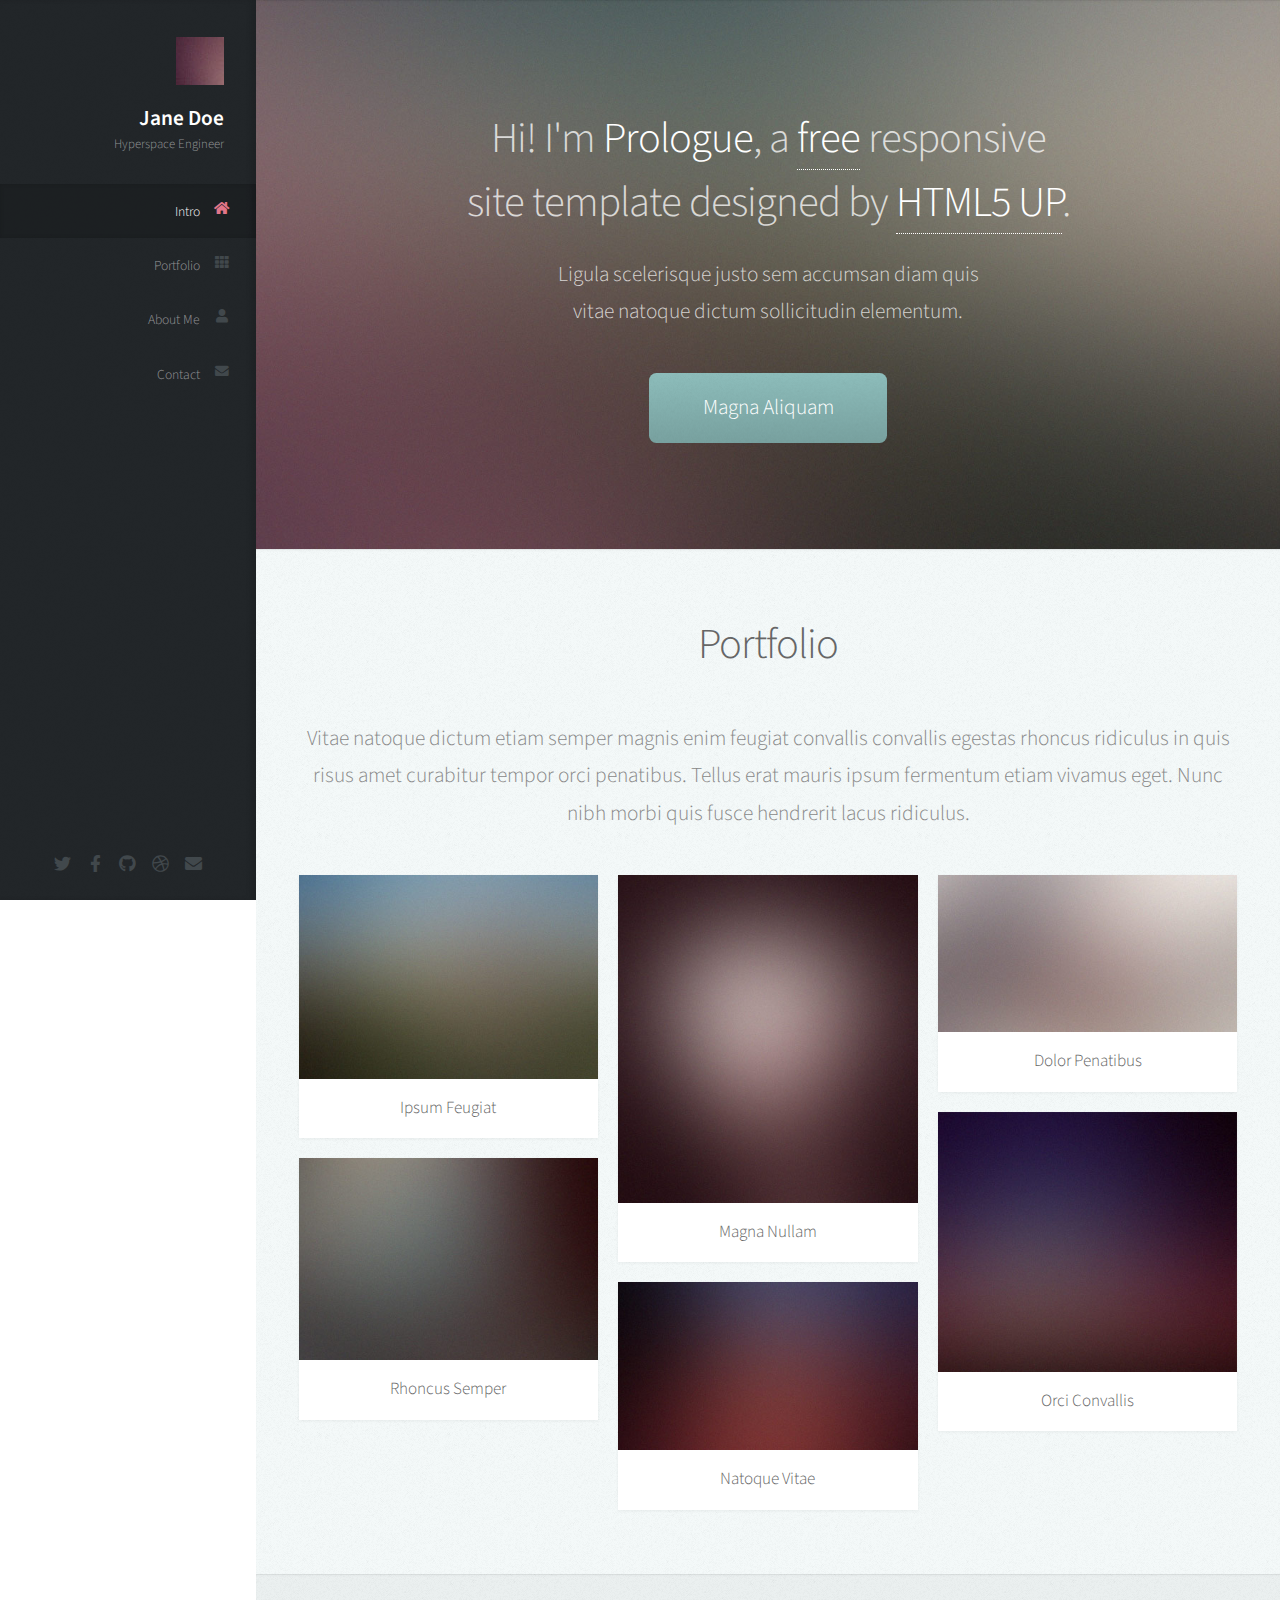
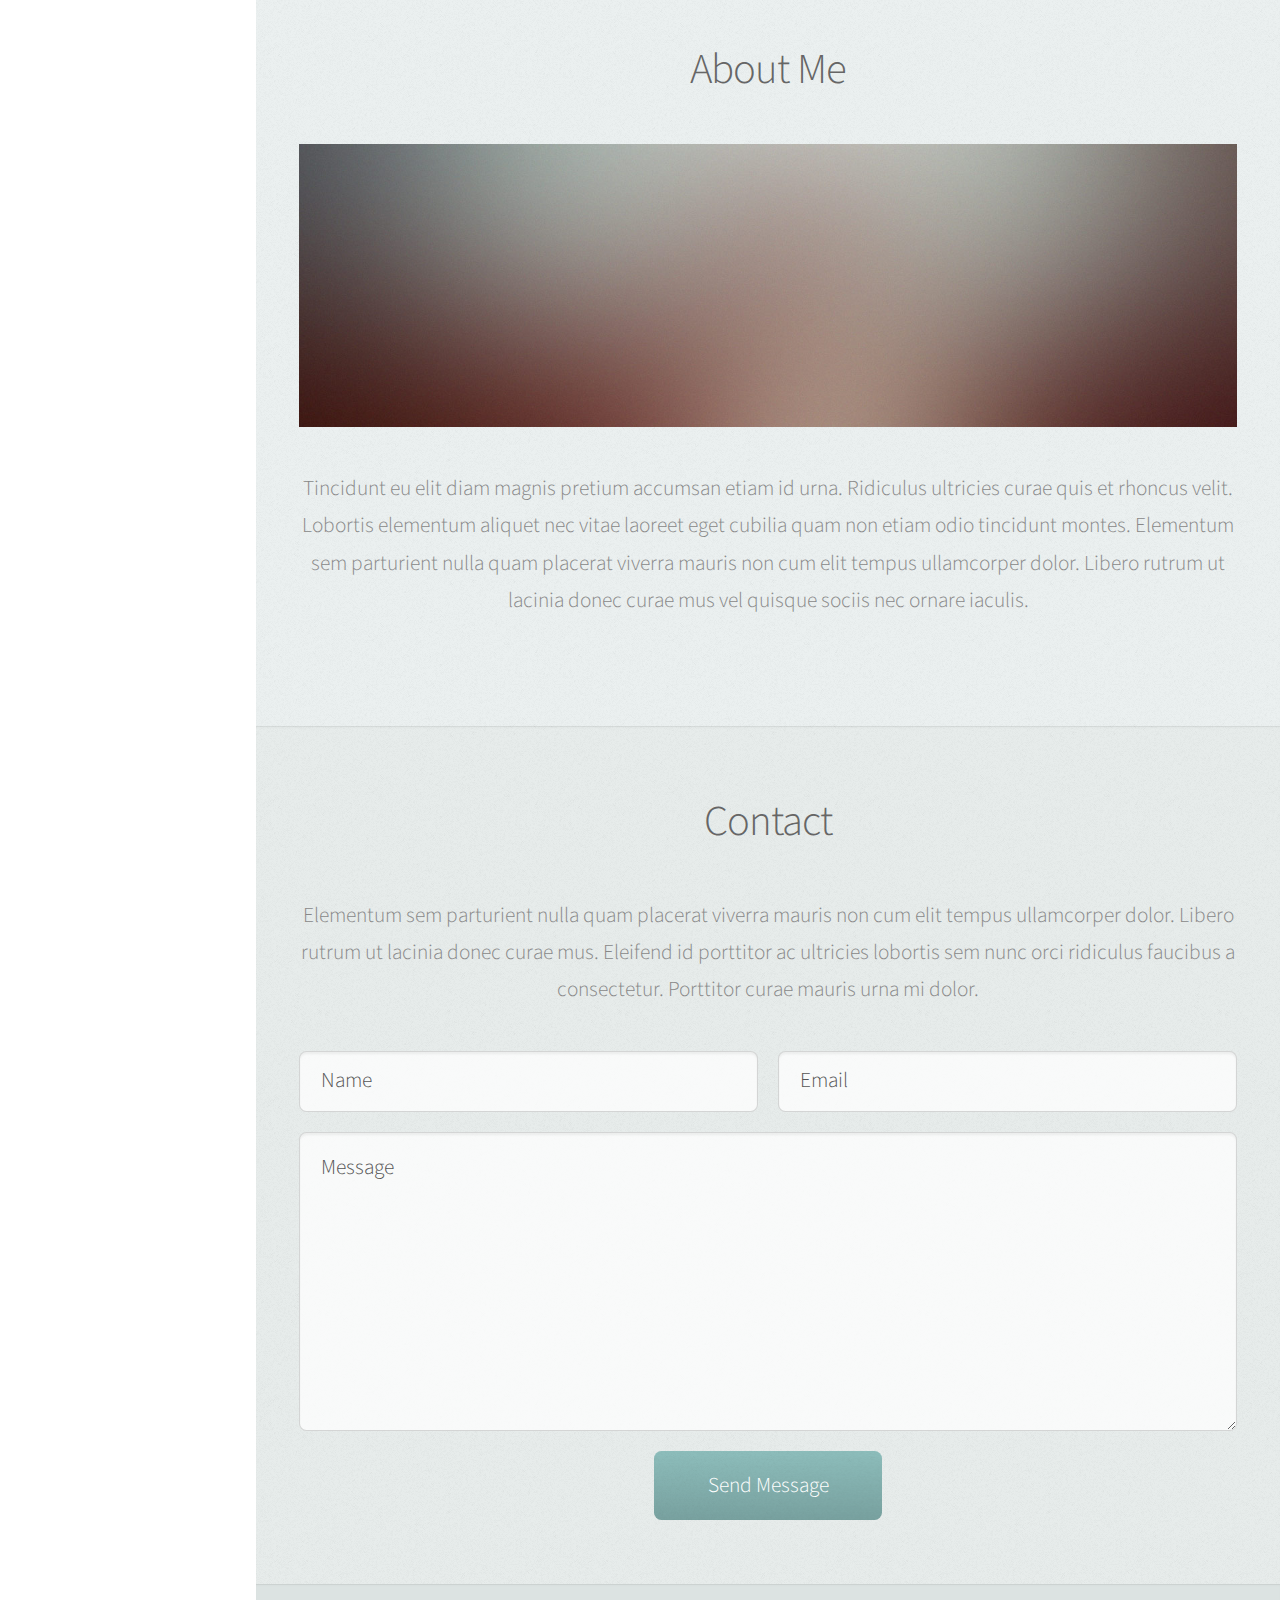
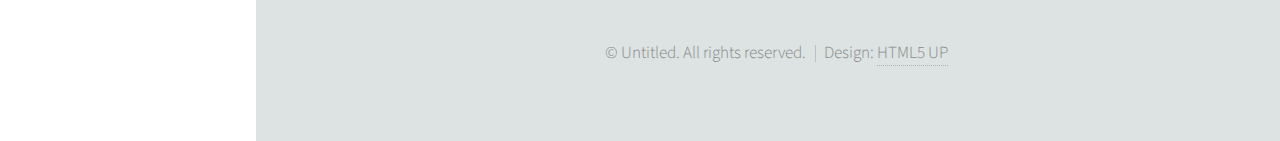
<file: index.html>
<!DOCTYPE HTML>
<!--
	Prologue by HTML5 UP
	html5up.net | @ajlkn
	Free for personal and commercial use under the CCA 3.0 license (html5up.net/license)
-->
<html>
	<head>
		<title>Prologue by HTML5 UP</title>
		<meta charset="utf-8" />
		<meta name="viewport" content="width=device-width, initial-scale=1, user-scalable=no" />
		<link rel="stylesheet" href="assets/css/main.css" />
	</head>
	<body class="is-preload">

		<!-- Header -->
			<div id="header">

				<div class="top">

					<!-- Logo -->
						<div id="logo">
							<span class="image avatar48"><img src="images/avatar.jpg" alt="" /></span>
							<h1 id="title">Jane Doe</h1>
							<p>Hyperspace Engineer</p>
						</div>

					<!-- Nav -->
						<nav id="nav">
							<ul>
								<li><a href="#top" id="top-link"><span class="icon solid fa-home">Intro</span></a></li>
								<li><a href="#portfolio" id="portfolio-link"><span class="icon solid fa-th">Portfolio</span></a></li>
								<li><a href="#about" id="about-link"><span class="icon solid fa-user">About Me</span></a></li>
								<li><a href="#contact" id="contact-link"><span class="icon solid fa-envelope">Contact</span></a></li>
							</ul>
						</nav>

				</div>

				<div class="bottom">

					<!-- Social Icons -->
						<ul class="icons">
							<li><a href="#" class="icon brands fa-twitter"><span class="label">Twitter</span></a></li>
							<li><a href="#" class="icon brands fa-facebook-f"><span class="label">Facebook</span></a></li>
							<li><a href="#" class="icon brands fa-github"><span class="label">Github</span></a></li>
							<li><a href="#" class="icon brands fa-dribbble"><span class="label">Dribbble</span></a></li>
							<li><a href="#" class="icon solid fa-envelope"><span class="label">Email</span></a></li>
						</ul>

				</div>

			</div>

		<!-- Main -->
			<div id="main">

				<!-- Intro -->
					<section id="top" class="one dark cover">
						<div class="container">

							<header>
								<h2 class="alt">Hi! I'm <strong>Prologue</strong>, a <a href="http://html5up.net/license">free</a> responsive<br />
								site template designed by <a href="http://html5up.net">HTML5 UP</a>.</h2>
								<p>Ligula scelerisque justo sem accumsan diam quis<br />
								vitae natoque dictum sollicitudin elementum.</p>
							</header>

							<footer>
								<a href="#portfolio" class="button scrolly">Magna Aliquam</a>
							</footer>

						</div>
					</section>

				<!-- Portfolio -->
					<section id="portfolio" class="two">
						<div class="container">

							<header>
								<h2>Portfolio</h2>
							</header>

							<p>Vitae natoque dictum etiam semper magnis enim feugiat convallis convallis
							egestas rhoncus ridiculus in quis risus amet curabitur tempor orci penatibus.
							Tellus erat mauris ipsum fermentum etiam vivamus eget. Nunc nibh morbi quis
							fusce hendrerit lacus ridiculus.</p>

							<div class="row">
								<div class="col-4 col-12-mobile">
									<article class="item">
										<a href="#" class="image fit"><img src="images/pic02.jpg" alt="" /></a>
										<header>
											<h3>Ipsum Feugiat</h3>
										</header>
									</article>
									<article class="item">
										<a href="#" class="image fit"><img src="images/pic03.jpg" alt="" /></a>
										<header>
											<h3>Rhoncus Semper</h3>
										</header>
									</article>
								</div>
								<div class="col-4 col-12-mobile">
									<article class="item">
										<a href="#" class="image fit"><img src="images/pic04.jpg" alt="" /></a>
										<header>
											<h3>Magna Nullam</h3>
										</header>
									</article>
									<article class="item">
										<a href="#" class="image fit"><img src="images/pic05.jpg" alt="" /></a>
										<header>
											<h3>Natoque Vitae</h3>
										</header>
									</article>
								</div>
								<div class="col-4 col-12-mobile">
									<article class="item">
										<a href="#" class="image fit"><img src="images/pic06.jpg" alt="" /></a>
										<header>
											<h3>Dolor Penatibus</h3>
										</header>
									</article>
									<article class="item">
										<a href="#" class="image fit"><img src="images/pic07.jpg" alt="" /></a>
										<header>
											<h3>Orci Convallis</h3>
										</header>
									</article>
								</div>
							</div>

						</div>
					</section>

				<!-- About Me -->
					<section id="about" class="three">
						<div class="container">

							<header>
								<h2>About Me</h2>
							</header>

							<a href="#" class="image featured"><img src="images/pic08.jpg" alt="" /></a>

							<p>Tincidunt eu elit diam magnis pretium accumsan etiam id urna. Ridiculus
							ultricies curae quis et rhoncus velit. Lobortis elementum aliquet nec vitae
							laoreet eget cubilia quam non etiam odio tincidunt montes. Elementum sem
							parturient nulla quam placerat viverra mauris non cum elit tempus ullamcorper
							dolor. Libero rutrum ut lacinia donec curae mus vel quisque sociis nec
							ornare iaculis.</p>

						</div>
					</section>

				<!-- Contact -->
					<section id="contact" class="four">
						<div class="container">

							<header>
								<h2>Contact</h2>
							</header>

							<p>Elementum sem parturient nulla quam placerat viverra
							mauris non cum elit tempus ullamcorper dolor. Libero rutrum ut lacinia
							donec curae mus. Eleifend id porttitor ac ultricies lobortis sem nunc
							orci ridiculus faucibus a consectetur. Porttitor curae mauris urna mi dolor.</p>

							<form method="post" action="#">
								<div class="row">
									<div class="col-6 col-12-mobile"><input type="text" name="name" placeholder="Name" /></div>
									<div class="col-6 col-12-mobile"><input type="text" name="email" placeholder="Email" /></div>
									<div class="col-12">
										<textarea name="message" placeholder="Message"></textarea>
									</div>
									<div class="col-12">
										<input type="submit" value="Send Message" />
									</div>
								</div>
							</form>

						</div>
					</section>

			</div>

		<!-- Footer -->
			<div id="footer">

				<!-- Copyright -->
					<ul class="copyright">
						<li>&copy; Untitled. All rights reserved.</li><li>Design: <a href="http://html5up.net">HTML5 UP</a></li>
					</ul>

			</div>

		<!-- Scripts -->
			<script src="assets/js/jquery.min.js"></script>
			<script src="assets/js/jquery.scrolly.min.js"></script>
			<script src="assets/js/jquery.scrollex.min.js"></script>
			<script src="assets/js/browser.min.js"></script>
			<script src="assets/js/breakpoints.min.js"></script>
			<script src="assets/js/util.js"></script>
			<script src="assets/js/main.js"></script>

	</body>
</html>
</file>
<file: assets/css/main.css>
@import url("fontawesome-all.min.css");
@import url("https://fonts.googleapis.com/css?family=Source+Sans+Pro:300,300italic,400,600");

/*
	Prologue by HTML5 UP
	html5up.net | @ajlkn
	Free for personal and commercial use under the CCA 3.0 license (html5up.net/license)
*/

html, body, div, span, applet, object,
iframe, h1, h2, h3, h4, h5, h6, p, blockquote,
pre, a, abbr, acronym, address, big, cite,
code, del, dfn, em, img, ins, kbd, q, s, samp,
small, strike, strong, sub, sup, tt, var, b,
u, i, center, dl, dt, dd, ol, ul, li, fieldset,
form, label, legend, table, caption, tbody,
tfoot, thead, tr, th, td, article, aside,
canvas, details, embed, figure, figcaption,
footer, header, hgroup, menu, nav, output, ruby,
section, summary, time, mark, audio, video {
	margin: 0;
	padding: 0;
	border: 0;
	font-size: 100%;
	font: inherit;
	vertical-align: baseline;}

article, aside, details, figcaption, figure,
footer, header, hgroup, menu, nav, section {
	display: block;}

body {
	line-height: 1;
}

ol, ul {
	list-style: none;
}

blockquote, q {
	quotes: none;
}

	blockquote:before, blockquote:after, q:before, q:after {
		content: '';
		content: none;
	}

table {
	border-collapse: collapse;
	border-spacing: 0;
}

body {
	-webkit-text-size-adjust: none;
}

mark {
	background-color: transparent;
	color: inherit;
}

input::-moz-focus-inner {
	border: 0;
	padding: 0;
}

input, select, textarea {
	-moz-appearance: none;
	-webkit-appearance: none;
	-ms-appearance: none;
	appearance: none;
}

/* Basic */

	html {
		box-sizing: border-box;
	}

	*, *:before, *:after {
		box-sizing: inherit;
	}

	body {
		background: #fff;
		font-family: 'Source Sans Pro', sans-serif;
		font-size: 19pt;
		font-weight: 300;
		line-height: 1.75em;
		color: #888;
	}

		body.is-preload *, body.is-preload *:before, body.is-preload *:after {
			-moz-animation: none !important;
			-webkit-animation: none !important;
			-ms-animation: none !important;
			animation: none !important;
			-moz-transition: none !important;
			-webkit-transition: none !important;
			-ms-transition: none !important;
			transition: none !important;
		}

	input, textarea, select {
		font-family: 'Source Sans Pro', sans-serif;
		font-size: 19pt;
		font-weight: 300;
		line-height: 1.75em;
		color: #888;
	}

	h1, h2, h3, h4, h5, h6 {
		font-weight: 300;
		color: #666;
		line-height: 1.5em;
	}

	h1 a, h2 a, h3 a, h4 a, h5 a, h6 a {
		color: inherit;
		text-decoration: none;
	}

		h1 a strong, h2 a strong, h3 a strong, h4 a strong, h5 a strong, h6 a strong {
			color: #333;
		}

	h2 {
		font-size: 2em;
		letter-spacing: -1px;
	}

		h2.alt {
			color: #888;
		}

			h2.alt strong {
				color: #666;
			}

	h3 {
		font-size: 1.5em;
	}

	header {
		margin: 0 0 2em 0;
	}

		header > p {
			margin: 1em 0 0 0;
		}

	footer {
		margin: 2em 0 0 0;
	}

	strong, b {
		font-weight: 300;
		color: #666;
	}

	em, i {
		font-style: italic;
	}

	a {
		text-decoration: none;
		color: inherit;
		border-bottom: dotted 1px rgba(128, 128, 128, 0.5);
		-moz-transition: color 0.35s ease-in-out, border-bottom-color 0.35s ease-in-out;
		-webkit-transition: color 0.35s ease-in-out, border-bottom-color 0.35s ease-in-out;
		-ms-transition: color 0.35s ease-in-out, border-bottom-color 0.35s ease-in-out;
		transition: color 0.35s ease-in-out, border-bottom-color 0.35s ease-in-out;
		outline: 0;
	}

		a:hover {
			color: #E27689;
			border-bottom-color: rgba(255, 255, 255, 0);
		}

	sub {
		position: relative;
		top: 0.5em;
		font-size: 0.8em;
	}

	sup {
		position: relative;
		top: -0.5em;
		font-size: 0.8em;
	}

	hr {
		border: 0;
		border-top: solid 1px #ddd;
	}

	blockquote {
		border-left: solid 0.5em #ddd;
		padding: 1em 0 1em 2em;
		font-style: italic;
	}

	p, ul, ol, dl, table {
		margin-bottom: 2em;
	}

	br.clear {
		clear: both;
	}

/* Container */

	.container {
		margin: 0 auto;
		max-width: 100%;
		width: 1400px;
	}

		@media screen and (min-width: 961px) and (max-width: 1880px) {

			.container {
				width: 1200px;
			}

		}

		@media screen and (min-width: 961px) and (max-width: 1620px) {

			.container {
				width: 960px;
			}

		}

		@media screen and (min-width: 961px) and (max-width: 1320px) {

			.container {
				width: 100%;
			}

		}

		@media screen and (max-width: 960px) {

			.container {
				width: 100%;
			}

		}

		@media screen and (max-width: 736px) {

			.container {
				width: 100%;
			}

		}

/* Row */

	.row {
		display: flex;
		flex-wrap: wrap;
		box-sizing: border-box;
		align-items: stretch;
	}

		.row > * {
			box-sizing: border-box;
		}

		.row.gtr-uniform > * > :last-child {
			margin-bottom: 0;
		}

		.row.aln-left {
			justify-content: flex-start;
		}

		.row.aln-center {
			justify-content: center;
		}

		.row.aln-right {
			justify-content: flex-end;
		}

		.row.aln-top {
			align-items: flex-start;
		}

		.row.aln-middle {
			align-items: center;
		}

		.row.aln-bottom {
			align-items: flex-end;
		}

		.row > .imp {
			order: -1;
		}

		.row > .col-1 {
			width: 8.33333%;
		}

		.row > .off-1 {
			margin-left: 8.33333%;
		}

		.row > .col-2 {
			width: 16.66667%;
		}

		.row > .off-2 {
			margin-left: 16.66667%;
		}

		.row > .col-3 {
			width: 25%;
		}

		.row > .off-3 {
			margin-left: 25%;
		}

		.row > .col-4 {
			width: 33.33333%;
		}

		.row > .off-4 {
			margin-left: 33.33333%;
		}

		.row > .col-5 {
			width: 41.66667%;
		}

		.row > .off-5 {
			margin-left: 41.66667%;
		}

		.row > .col-6 {
			width: 50%;
		}

		.row > .off-6 {
			margin-left: 50%;
		}

		.row > .col-7 {
			width: 58.33333%;
		}

		.row > .off-7 {
			margin-left: 58.33333%;
		}

		.row > .col-8 {
			width: 66.66667%;
		}

		.row > .off-8 {
			margin-left: 66.66667%;
		}

		.row > .col-9 {
			width: 75%;
		}

		.row > .off-9 {
			margin-left: 75%;
		}

		.row > .col-10 {
			width: 83.33333%;
		}

		.row > .off-10 {
			margin-left: 83.33333%;
		}

		.row > .col-11 {
			width: 91.66667%;
		}

		.row > .off-11 {
			margin-left: 91.66667%;
		}

		.row > .col-12 {
			width: 100%;
		}

		.row > .off-12 {
			margin-left: 100%;
		}

		.row.gtr-0 {
			margin-top: 0px;
			margin-left: 0px;
		}

			.row.gtr-0 > * {
				padding: 0px 0 0 0px;
			}

			.row.gtr-0.gtr-uniform {
				margin-top: 0px;
			}

				.row.gtr-0.gtr-uniform > * {
					padding-top: 0px;
				}

		.row.gtr-25 {
			margin-top: -10px;
			margin-left: -10px;
		}

			.row.gtr-25 > * {
				padding: 10px 0 0 10px;
			}

			.row.gtr-25.gtr-uniform {
				margin-top: -10px;
			}

				.row.gtr-25.gtr-uniform > * {
					padding-top: 10px;
				}

		.row.gtr-50 {
			margin-top: -20px;
			margin-left: -20px;
		}

			.row.gtr-50 > * {
				padding: 20px 0 0 20px;
			}

			.row.gtr-50.gtr-uniform {
				margin-top: -20px;
			}

				.row.gtr-50.gtr-uniform > * {
					padding-top: 20px;
				}

		.row {
			margin-top: -40px;
			margin-left: -40px;
		}

			.row > * {
				padding: 40px 0 0 40px;
			}

			.row.gtr-uniform {
				margin-top: -40px;
			}

				.row.gtr-uniform > * {
					padding-top: 40px;
				}

		.row.gtr-150 {
			margin-top: -60px;
			margin-left: -60px;
		}

			.row.gtr-150 > * {
				padding: 60px 0 0 60px;
			}

			.row.gtr-150.gtr-uniform {
				margin-top: -60px;
			}

				.row.gtr-150.gtr-uniform > * {
					padding-top: 60px;
				}

		.row.gtr-200 {
			margin-top: -80px;
			margin-left: -80px;
		}

			.row.gtr-200 > * {
				padding: 80px 0 0 80px;
			}

			.row.gtr-200.gtr-uniform {
				margin-top: -80px;
			}

				.row.gtr-200.gtr-uniform > * {
					padding-top: 80px;
				}

		@media screen and (min-width: 961px) and (max-width: 1880px) {

			.row {
				display: flex;
				flex-wrap: wrap;
				box-sizing: border-box;
				align-items: stretch;
			}

				.row > * {
					box-sizing: border-box;
				}

				.row.gtr-uniform > * > :last-child {
					margin-bottom: 0;
				}

				.row.aln-left {
					justify-content: flex-start;
				}

				.row.aln-center {
					justify-content: center;
				}

				.row.aln-right {
					justify-content: flex-end;
				}

				.row.aln-top {
					align-items: flex-start;
				}

				.row.aln-middle {
					align-items: center;
				}

				.row.aln-bottom {
					align-items: flex-end;
				}

				.row > .imp-wide {
					order: -1;
				}

				.row > .col-1-wide {
					width: 8.33333%;
				}

				.row > .off-1-wide {
					margin-left: 8.33333%;
				}

				.row > .col-2-wide {
					width: 16.66667%;
				}

				.row > .off-2-wide {
					margin-left: 16.66667%;
				}

				.row > .col-3-wide {
					width: 25%;
				}

				.row > .off-3-wide {
					margin-left: 25%;
				}

				.row > .col-4-wide {
					width: 33.33333%;
				}

				.row > .off-4-wide {
					margin-left: 33.33333%;
				}

				.row > .col-5-wide {
					width: 41.66667%;
				}

				.row > .off-5-wide {
					margin-left: 41.66667%;
				}

				.row > .col-6-wide {
					width: 50%;
				}

				.row > .off-6-wide {
					margin-left: 50%;
				}

				.row > .col-7-wide {
					width: 58.33333%;
				}

				.row > .off-7-wide {
					margin-left: 58.33333%;
				}

				.row > .col-8-wide {
					width: 66.66667%;
				}

				.row > .off-8-wide {
					margin-left: 66.66667%;
				}

				.row > .col-9-wide {
					width: 75%;
				}

				.row > .off-9-wide {
					margin-left: 75%;
				}

				.row > .col-10-wide {
					width: 83.33333%;
				}

				.row > .off-10-wide {
					margin-left: 83.33333%;
				}

				.row > .col-11-wide {
					width: 91.66667%;
				}

				.row > .off-11-wide {
					margin-left: 91.66667%;
				}

				.row > .col-12-wide {
					width: 100%;
				}

				.row > .off-12-wide {
					margin-left: 100%;
				}

				.row.gtr-0 {
					margin-top: 0px;
					margin-left: 0px;
				}

					.row.gtr-0 > * {
						padding: 0px 0 0 0px;
					}

					.row.gtr-0.gtr-uniform {
						margin-top: 0px;
					}

						.row.gtr-0.gtr-uniform > * {
							padding-top: 0px;
						}

				.row.gtr-25 {
					margin-top: -10px;
					margin-left: -10px;
				}

					.row.gtr-25 > * {
						padding: 10px 0 0 10px;
					}

					.row.gtr-25.gtr-uniform {
						margin-top: -10px;
					}

						.row.gtr-25.gtr-uniform > * {
							padding-top: 10px;
						}

				.row.gtr-50 {
					margin-top: -20px;
					margin-left: -20px;
				}

					.row.gtr-50 > * {
						padding: 20px 0 0 20px;
					}

					.row.gtr-50.gtr-uniform {
						margin-top: -20px;
					}

						.row.gtr-50.gtr-uniform > * {
							padding-top: 20px;
						}

				.row {
					margin-top: -40px;
					margin-left: -40px;
				}

					.row > * {
						padding: 40px 0 0 40px;
					}

					.row.gtr-uniform {
						margin-top: -40px;
					}

						.row.gtr-uniform > * {
							padding-top: 40px;
						}

				.row.gtr-150 {
					margin-top: -60px;
					margin-left: -60px;
				}

					.row.gtr-150 > * {
						padding: 60px 0 0 60px;
					}

					.row.gtr-150.gtr-uniform {
						margin-top: -60px;
					}

						.row.gtr-150.gtr-uniform > * {
							padding-top: 60px;
						}

				.row.gtr-200 {
					margin-top: -80px;
					margin-left: -80px;
				}

					.row.gtr-200 > * {
						padding: 80px 0 0 80px;
					}

					.row.gtr-200.gtr-uniform {
						margin-top: -80px;
					}

						.row.gtr-200.gtr-uniform > * {
							padding-top: 80px;
						}

		}

		@media screen and (min-width: 961px) and (max-width: 1620px) {

			.row {
				display: flex;
				flex-wrap: wrap;
				box-sizing: border-box;
				align-items: stretch;
			}

				.row > * {
					box-sizing: border-box;
				}

				.row.gtr-uniform > * > :last-child {
					margin-bottom: 0;
				}

				.row.aln-left {
					justify-content: flex-start;
				}

				.row.aln-center {
					justify-content: center;
				}

				.row.aln-right {
					justify-content: flex-end;
				}

				.row.aln-top {
					align-items: flex-start;
				}

				.row.aln-middle {
					align-items: center;
				}

				.row.aln-bottom {
					align-items: flex-end;
				}

				.row > .imp-normal {
					order: -1;
				}

				.row > .col-1-normal {
					width: 8.33333%;
				}

				.row > .off-1-normal {
					margin-left: 8.33333%;
				}

				.row > .col-2-normal {
					width: 16.66667%;
				}

				.row > .off-2-normal {
					margin-left: 16.66667%;
				}

				.row > .col-3-normal {
					width: 25%;
				}

				.row > .off-3-normal {
					margin-left: 25%;
				}

				.row > .col-4-normal {
					width: 33.33333%;
				}

				.row > .off-4-normal {
					margin-left: 33.33333%;
				}

				.row > .col-5-normal {
					width: 41.66667%;
				}

				.row > .off-5-normal {
					margin-left: 41.66667%;
				}

				.row > .col-6-normal {
					width: 50%;
				}

				.row > .off-6-normal {
					margin-left: 50%;
				}

				.row > .col-7-normal {
					width: 58.33333%;
				}

				.row > .off-7-normal {
					margin-left: 58.33333%;
				}

				.row > .col-8-normal {
					width: 66.66667%;
				}

				.row > .off-8-normal {
					margin-left: 66.66667%;
				}

				.row > .col-9-normal {
					width: 75%;
				}

				.row > .off-9-normal {
					margin-left: 75%;
				}

				.row > .col-10-normal {
					width: 83.33333%;
				}

				.row > .off-10-normal {
					margin-left: 83.33333%;
				}

				.row > .col-11-normal {
					width: 91.66667%;
				}

				.row > .off-11-normal {
					margin-left: 91.66667%;
				}

				.row > .col-12-normal {
					width: 100%;
				}

				.row > .off-12-normal {
					margin-left: 100%;
				}

				.row.gtr-0 {
					margin-top: 0px;
					margin-left: 0px;
				}

					.row.gtr-0 > * {
						padding: 0px 0 0 0px;
					}

					.row.gtr-0.gtr-uniform {
						margin-top: 0px;
					}

						.row.gtr-0.gtr-uniform > * {
							padding-top: 0px;
						}

				.row.gtr-25 {
					margin-top: -10px;
					margin-left: -10px;
				}

					.row.gtr-25 > * {
						padding: 10px 0 0 10px;
					}

					.row.gtr-25.gtr-uniform {
						margin-top: -10px;
					}

						.row.gtr-25.gtr-uniform > * {
							padding-top: 10px;
						}

				.row.gtr-50 {
					margin-top: -20px;
					margin-left: -20px;
				}

					.row.gtr-50 > * {
						padding: 20px 0 0 20px;
					}

					.row.gtr-50.gtr-uniform {
						margin-top: -20px;
					}

						.row.gtr-50.gtr-uniform > * {
							padding-top: 20px;
						}

				.row {
					margin-top: -40px;
					margin-left: -40px;
				}

					.row > * {
						padding: 40px 0 0 40px;
					}

					.row.gtr-uniform {
						margin-top: -40px;
					}

						.row.gtr-uniform > * {
							padding-top: 40px;
						}

				.row.gtr-150 {
					margin-top: -60px;
					margin-left: -60px;
				}

					.row.gtr-150 > * {
						padding: 60px 0 0 60px;
					}

					.row.gtr-150.gtr-uniform {
						margin-top: -60px;
					}

						.row.gtr-150.gtr-uniform > * {
							padding-top: 60px;
						}

				.row.gtr-200 {
					margin-top: -80px;
					margin-left: -80px;
				}

					.row.gtr-200 > * {
						padding: 80px 0 0 80px;
					}

					.row.gtr-200.gtr-uniform {
						margin-top: -80px;
					}

						.row.gtr-200.gtr-uniform > * {
							padding-top: 80px;
						}

		}

		@media screen and (min-width: 961px) and (max-width: 1320px) {

			.row {
				display: flex;
				flex-wrap: wrap;
				box-sizing: border-box;
				align-items: stretch;
			}

				.row > * {
					box-sizing: border-box;
				}

				.row.gtr-uniform > * > :last-child {
					margin-bottom: 0;
				}

				.row.aln-left {
					justify-content: flex-start;
				}

				.row.aln-center {
					justify-content: center;
				}

				.row.aln-right {
					justify-content: flex-end;
				}

				.row.aln-top {
					align-items: flex-start;
				}

				.row.aln-middle {
					align-items: center;
				}

				.row.aln-bottom {
					align-items: flex-end;
				}

				.row > .imp-narrow {
					order: -1;
				}

				.row > .col-1-narrow {
					width: 8.33333%;
				}

				.row > .off-1-narrow {
					margin-left: 8.33333%;
				}

				.row > .col-2-narrow {
					width: 16.66667%;
				}

				.row > .off-2-narrow {
					margin-left: 16.66667%;
				}

				.row > .col-3-narrow {
					width: 25%;
				}

				.row > .off-3-narrow {
					margin-left: 25%;
				}

				.row > .col-4-narrow {
					width: 33.33333%;
				}

				.row > .off-4-narrow {
					margin-left: 33.33333%;
				}

				.row > .col-5-narrow {
					width: 41.66667%;
				}

				.row > .off-5-narrow {
					margin-left: 41.66667%;
				}

				.row > .col-6-narrow {
					width: 50%;
				}

				.row > .off-6-narrow {
					margin-left: 50%;
				}

				.row > .col-7-narrow {
					width: 58.33333%;
				}

				.row > .off-7-narrow {
					margin-left: 58.33333%;
				}

				.row > .col-8-narrow {
					width: 66.66667%;
				}

				.row > .off-8-narrow {
					margin-left: 66.66667%;
				}

				.row > .col-9-narrow {
					width: 75%;
				}

				.row > .off-9-narrow {
					margin-left: 75%;
				}

				.row > .col-10-narrow {
					width: 83.33333%;
				}

				.row > .off-10-narrow {
					margin-left: 83.33333%;
				}

				.row > .col-11-narrow {
					width: 91.66667%;
				}

				.row > .off-11-narrow {
					margin-left: 91.66667%;
				}

				.row > .col-12-narrow {
					width: 100%;
				}

				.row > .off-12-narrow {
					margin-left: 100%;
				}

				.row.gtr-0 {
					margin-top: 0px;
					margin-left: 0px;
				}

					.row.gtr-0 > * {
						padding: 0px 0 0 0px;
					}

					.row.gtr-0.gtr-uniform {
						margin-top: 0px;
					}

						.row.gtr-0.gtr-uniform > * {
							padding-top: 0px;
						}

				.row.gtr-25 {
					margin-top: -5px;
					margin-left: -5px;
				}

					.row.gtr-25 > * {
						padding: 5px 0 0 5px;
					}

					.row.gtr-25.gtr-uniform {
						margin-top: -5px;
					}

						.row.gtr-25.gtr-uniform > * {
							padding-top: 5px;
						}

				.row.gtr-50 {
					margin-top: -10px;
					margin-left: -10px;
				}

					.row.gtr-50 > * {
						padding: 10px 0 0 10px;
					}

					.row.gtr-50.gtr-uniform {
						margin-top: -10px;
					}

						.row.gtr-50.gtr-uniform > * {
							padding-top: 10px;
						}

				.row {
					margin-top: -20px;
					margin-left: -20px;
				}

					.row > * {
						padding: 20px 0 0 20px;
					}

					.row.gtr-uniform {
						margin-top: -20px;
					}

						.row.gtr-uniform > * {
							padding-top: 20px;
						}

				.row.gtr-150 {
					margin-top: -30px;
					margin-left: -30px;
				}

					.row.gtr-150 > * {
						padding: 30px 0 0 30px;
					}

					.row.gtr-150.gtr-uniform {
						margin-top: -30px;
					}

						.row.gtr-150.gtr-uniform > * {
							padding-top: 30px;
						}

				.row.gtr-200 {
					margin-top: -40px;
					margin-left: -40px;
				}

					.row.gtr-200 > * {
						padding: 40px 0 0 40px;
					}

					.row.gtr-200.gtr-uniform {
						margin-top: -40px;
					}

						.row.gtr-200.gtr-uniform > * {
							padding-top: 40px;
						}

		}

		@media screen and (max-width: 960px) {

			.row {
				display: flex;
				flex-wrap: wrap;
				box-sizing: border-box;
				align-items: stretch;
			}

				.row > * {
					box-sizing: border-box;
				}

				.row.gtr-uniform > * > :last-child {
					margin-bottom: 0;
				}

				.row.aln-left {
					justify-content: flex-start;
				}

				.row.aln-center {
					justify-content: center;
				}

				.row.aln-right {
					justify-content: flex-end;
				}

				.row.aln-top {
					align-items: flex-start;
				}

				.row.aln-middle {
					align-items: center;
				}

				.row.aln-bottom {
					align-items: flex-end;
				}

				.row > .imp-narrower {
					order: -1;
				}

				.row > .col-1-narrower {
					width: 8.33333%;
				}

				.row > .off-1-narrower {
					margin-left: 8.33333%;
				}

				.row > .col-2-narrower {
					width: 16.66667%;
				}

				.row > .off-2-narrower {
					margin-left: 16.66667%;
				}

				.row > .col-3-narrower {
					width: 25%;
				}

				.row > .off-3-narrower {
					margin-left: 25%;
				}

				.row > .col-4-narrower {
					width: 33.33333%;
				}

				.row > .off-4-narrower {
					margin-left: 33.33333%;
				}

				.row > .col-5-narrower {
					width: 41.66667%;
				}

				.row > .off-5-narrower {
					margin-left: 41.66667%;
				}

				.row > .col-6-narrower {
					width: 50%;
				}

				.row > .off-6-narrower {
					margin-left: 50%;
				}

				.row > .col-7-narrower {
					width: 58.33333%;
				}

				.row > .off-7-narrower {
					margin-left: 58.33333%;
				}

				.row > .col-8-narrower {
					width: 66.66667%;
				}

				.row > .off-8-narrower {
					margin-left: 66.66667%;
				}

				.row > .col-9-narrower {
					width: 75%;
				}

				.row > .off-9-narrower {
					margin-left: 75%;
				}

				.row > .col-10-narrower {
					width: 83.33333%;
				}

				.row > .off-10-narrower {
					margin-left: 83.33333%;
				}

				.row > .col-11-narrower {
					width: 91.66667%;
				}

				.row > .off-11-narrower {
					margin-left: 91.66667%;
				}

				.row > .col-12-narrower {
					width: 100%;
				}

				.row > .off-12-narrower {
					margin-left: 100%;
				}

				.row.gtr-0 {
					margin-top: 0px;
					margin-left: 0px;
				}

					.row.gtr-0 > * {
						padding: 0px 0 0 0px;
					}

					.row.gtr-0.gtr-uniform {
						margin-top: 0px;
					}

						.row.gtr-0.gtr-uniform > * {
							padding-top: 0px;
						}

				.row.gtr-25 {
					margin-top: -5px;
					margin-left: -5px;
				}

					.row.gtr-25 > * {
						padding: 5px 0 0 5px;
					}

					.row.gtr-25.gtr-uniform {
						margin-top: -5px;
					}

						.row.gtr-25.gtr-uniform > * {
							padding-top: 5px;
						}

				.row.gtr-50 {
					margin-top: -10px;
					margin-left: -10px;
				}

					.row.gtr-50 > * {
						padding: 10px 0 0 10px;
					}

					.row.gtr-50.gtr-uniform {
						margin-top: -10px;
					}

						.row.gtr-50.gtr-uniform > * {
							padding-top: 10px;
						}

				.row {
					margin-top: -20px;
					margin-left: -20px;
				}

					.row > * {
						padding: 20px 0 0 20px;
					}

					.row.gtr-uniform {
						margin-top: -20px;
					}

						.row.gtr-uniform > * {
							padding-top: 20px;
						}

				.row.gtr-150 {
					margin-top: -30px;
					margin-left: -30px;
				}

					.row.gtr-150 > * {
						padding: 30px 0 0 30px;
					}

					.row.gtr-150.gtr-uniform {
						margin-top: -30px;
					}

						.row.gtr-150.gtr-uniform > * {
							padding-top: 30px;
						}

				.row.gtr-200 {
					margin-top: -40px;
					margin-left: -40px;
				}

					.row.gtr-200 > * {
						padding: 40px 0 0 40px;
					}

					.row.gtr-200.gtr-uniform {
						margin-top: -40px;
					}

						.row.gtr-200.gtr-uniform > * {
							padding-top: 40px;
						}

		}

		@media screen and (max-width: 736px) {

			.row {
				display: flex;
				flex-wrap: wrap;
				box-sizing: border-box;
				align-items: stretch;
			}

				.row > * {
					box-sizing: border-box;
				}

				.row.gtr-uniform > * > :last-child {
					margin-bottom: 0;
				}

				.row.aln-left {
					justify-content: flex-start;
				}

				.row.aln-center {
					justify-content: center;
				}

				.row.aln-right {
					justify-content: flex-end;
				}

				.row.aln-top {
					align-items: flex-start;
				}

				.row.aln-middle {
					align-items: center;
				}

				.row.aln-bottom {
					align-items: flex-end;
				}

				.row > .imp-mobile {
					order: -1;
				}

				.row > .col-1-mobile {
					width: 8.33333%;
				}

				.row > .off-1-mobile {
					margin-left: 8.33333%;
				}

				.row > .col-2-mobile {
					width: 16.66667%;
				}

				.row > .off-2-mobile {
					margin-left: 16.66667%;
				}

				.row > .col-3-mobile {
					width: 25%;
				}

				.row > .off-3-mobile {
					margin-left: 25%;
				}

				.row > .col-4-mobile {
					width: 33.33333%;
				}

				.row > .off-4-mobile {
					margin-left: 33.33333%;
				}

				.row > .col-5-mobile {
					width: 41.66667%;
				}

				.row > .off-5-mobile {
					margin-left: 41.66667%;
				}

				.row > .col-6-mobile {
					width: 50%;
				}

				.row > .off-6-mobile {
					margin-left: 50%;
				}

				.row > .col-7-mobile {
					width: 58.33333%;
				}

				.row > .off-7-mobile {
					margin-left: 58.33333%;
				}

				.row > .col-8-mobile {
					width: 66.66667%;
				}

				.row > .off-8-mobile {
					margin-left: 66.66667%;
				}

				.row > .col-9-mobile {
					width: 75%;
				}

				.row > .off-9-mobile {
					margin-left: 75%;
				}

				.row > .col-10-mobile {
					width: 83.33333%;
				}

				.row > .off-10-mobile {
					margin-left: 83.33333%;
				}

				.row > .col-11-mobile {
					width: 91.66667%;
				}

				.row > .off-11-mobile {
					margin-left: 91.66667%;
				}

				.row > .col-12-mobile {
					width: 100%;
				}

				.row > .off-12-mobile {
					margin-left: 100%;
				}

				.row.gtr-0 {
					margin-top: 0px;
					margin-left: 0px;
				}

					.row.gtr-0 > * {
						padding: 0px 0 0 0px;
					}

					.row.gtr-0.gtr-uniform {
						margin-top: 0px;
					}

						.row.gtr-0.gtr-uniform > * {
							padding-top: 0px;
						}

				.row.gtr-25 {
					margin-top: -5px;
					margin-left: -5px;
				}

					.row.gtr-25 > * {
						padding: 5px 0 0 5px;
					}

					.row.gtr-25.gtr-uniform {
						margin-top: -5px;
					}

						.row.gtr-25.gtr-uniform > * {
							padding-top: 5px;
						}

				.row.gtr-50 {
					margin-top: -10px;
					margin-left: -10px;
				}

					.row.gtr-50 > * {
						padding: 10px 0 0 10px;
					}

					.row.gtr-50.gtr-uniform {
						margin-top: -10px;
					}

						.row.gtr-50.gtr-uniform > * {
							padding-top: 10px;
						}

				.row {
					margin-top: -20px;
					margin-left: -20px;
				}

					.row > * {
						padding: 20px 0 0 20px;
					}

					.row.gtr-uniform {
						margin-top: -20px;
					}

						.row.gtr-uniform > * {
							padding-top: 20px;
						}

				.row.gtr-150 {
					margin-top: -30px;
					margin-left: -30px;
				}

					.row.gtr-150 > * {
						padding: 30px 0 0 30px;
					}

					.row.gtr-150.gtr-uniform {
						margin-top: -30px;
					}

						.row.gtr-150.gtr-uniform > * {
							padding-top: 30px;
						}

				.row.gtr-200 {
					margin-top: -40px;
					margin-left: -40px;
				}

					.row.gtr-200 > * {
						padding: 40px 0 0 40px;
					}

					.row.gtr-200.gtr-uniform {
						margin-top: -40px;
					}

						.row.gtr-200.gtr-uniform > * {
							padding-top: 40px;
						}

		}

/* Sections/Article */

	section, article {
		margin-bottom: 3em;
	}

		section > :last-child,
		section > .container, section:last-child, article > :last-child,
		article > .container, article:last-child {
			margin-bottom: 0;
		}

		.row > section, .row > article {
			margin-bottom: 0;
		}

/* Image */

	.image {
		display: inline-block;
		border: 0;
	}

		.image img {
			display: block;
			width: 100%;
		}

		.image.avatar48 {
			width: 48px;
			height: 48px;
			background: #f00;
		}

			.image.avatar48 img {
				width: 48px;
				height: 48px;
			}

		.image.fit {
			display: block;
			width: 100%;
		}

		.image.featured {
			display: block;
			width: 100%;
			margin: 0 0 2em 0;
		}

		.image.left {
			float: left;
			margin: 0 2em 2em 0;
		}

		.image.centered {
			display: block;
			margin: 0 0 2em 0;
		}

			.image.centered img {
				margin: 0 auto;
				width: auto;
			}

/* List */

	ul {
		list-style: disc;
		padding-left: 1em;
	}

		ul li {
			padding-left: 0.5em;
		}

	ol {
		list-style: decimal;
		padding-left: 1.25em;
	}

		ol li {
			padding-left: 0.25em;
		}

/* Icons */

	ul.icons {
		cursor: default;
		list-style: none;
		padding-left: 0;
	}

		ul.icons li {
			display: inline-block;
			padding-left: 0;
		}

		ul.icons a {
			display: inline-block;
			width: 2em;
			height: 2em;
			line-height: 2em;
			text-align: center;
			border: 0;
		}

/* Form */

	form label {
		display: block;
		text-align: left;
		margin-bottom: 0.5em;
	}

	form input[type="text"],
	form input[type="email"],
	form input[type="password"],
	form select,
	form textarea {
		position: relative;
		-webkit-appearance: none;
		display: block;
		border: 0;
		outline: 0;
		background: #fff;
		background: rgba(255, 255, 255, 0.75);
		width: 100%;
		border-radius: 0.35em;
		padding: 0.75em 1em 0.75em 1em;
		box-shadow: inset 0 0.1em 0.1em 0 rgba(0, 0, 0, 0.05);
		border: solid 1px rgba(0, 0, 0, 0.15);
		-moz-transition: all 0.35s ease-in-out;
		-webkit-transition: all 0.35s ease-in-out;
		-ms-transition: all 0.35s ease-in-out;
		transition: all 0.35s ease-in-out;
	}

		form input[type="text"]:focus,
		form input[type="email"]:focus,
		form input[type="password"]:focus,
		form select:focus,
		form textarea:focus {
			box-shadow: 0 0 2px 1px #8ebebc;
			background: #fff;
		}

	form input[type="text"],
	form input[type="email"],
	form input[type="password"],
	form select {
		line-height: 1.25em;
	}

	form textarea {
		min-height: 14em;
	}

	form ::-webkit-input-placeholder {
		color: #555 !important;
	}

	form :-moz-placeholder {
		color: #555 !important;
	}

	form ::-moz-placeholder {
		color: #555 !important;
	}

	form :-ms-input-placeholder {
		color: #555 !important;
	}

	form ::-moz-focus-inner {
		border: 0;
	}

/* Table */

	table {
		width: 100%;
		text-align: left;
	}

		table tbody tr:nth-child(2n+2) {
			background: #f4f4f4;
		}

		table td {
			padding: 0.5em 1em 0.5em 1em;
		}

		table th {
			text-align: left;
			padding: 0.5em 1em 0.5em 1em;
			color: #fff;
			background: #222729 url("images/overlay.png");
		}

		table thead {
			background: #444;
			color: #fff;
		}

		table tfoot {
			background: #eee;
		}

/* Button */

	input[type="button"],
	input[type="submit"],
	input[type="reset"],
	button,
	.button {
		position: relative;
		display: inline-block;
		border-radius: 0.35em;
		color: #fff !important;
		text-decoration: none;
		padding: 0.75em 2.5em 0.75em 2.5em;
		background-color: #8ebebc;
		border: 0;
		cursor: pointer;
		background-image: -moz-linear-gradient(top, rgba(0, 0, 0, 0), rgba(0, 0, 0, 0.15)), url("images/overlay.png");
		background-image: -webkit-linear-gradient(top, rgba(0, 0, 0, 0), rgba(0, 0, 0, 0.15)), url("images/overlay.png");
		background-image: -ms-linear-gradient(top, rgba(0, 0, 0, 0), rgba(0, 0, 0, 0.15)), url("images/overlay.png");
		background-image: linear-gradient(top, rgba(0, 0, 0, 0), rgba(0, 0, 0, 0.15)), url("images/overlay.png");
		-moz-transition: background-color 0.35s ease-in-out;
		-webkit-transition: background-color 0.35s ease-in-out;
		-ms-transition: background-color 0.35s ease-in-out;
		transition: background-color 0.35s ease-in-out;
	}

		input[type="button"]:hover,
		input[type="submit"]:hover,
		input[type="reset"]:hover,
		button:hover,
		.button:hover {
			background-color: #9ececc;
		}

		input[type="button"]:active,
		input[type="submit"]:active,
		input[type="reset"]:active,
		button:active,
		.button:active {
			background-color: #7eaeac;
		}

/* Item */

	.item {
		box-shadow: 0 0.05em 0.15em 0 rgba(0, 0, 0, 0.05);
		margin-bottom: 40px;
	}

		.item header {
			background: #fff;
			margin: 0;
			padding: 1em 0 1em 0;
			font-size: 0.8em;
		}

			.item header h3 {
				font-size: 1em;
			}

/* Icons */

	.icon {
		text-decoration: none;
		text-decoration: none;
	}

		.icon:before {
			-moz-osx-font-smoothing: grayscale;
			-webkit-font-smoothing: antialiased;
			display: inline-block;
			font-style: normal;
			font-variant: normal;
			text-rendering: auto;
			line-height: 1;
			text-transform: none !important;
			font-family: 'Font Awesome 5 Free';
			font-weight: 400;
		}

		.icon:before {
			line-height: inherit;
		}

		.icon > .label {
			display: none;
		}

		.icon.solid:before {
			font-weight: 900;
		}

		.icon.brands:before {
			font-family: 'Font Awesome 5 Brands';
		}

/* Header */

	#header {
		display: -moz-flex;
		display: -webkit-flex;
		display: -ms-flex;
		display: flex;
		-moz-flex-direction: column;
		-webkit-flex-direction: column;
		-ms-flex-direction: column;
		flex-direction: column;
		-moz-justify-content: space-between;
		-webkit-justify-content: space-between;
		-ms-justify-content: space-between;
		justify-content: space-between;
		background: #222629 url("images/overlay.png");
		box-shadow: inset -0.25em 0 0.25em 0 rgba(0, 0, 0, 0.1);
		color: #fff;
		height: 100%;
		left: 0;
		overflow-y: auto;
		position: fixed;
		text-align: right;
		top: 0;
		width: 375px;
	}

		#header .top {
			-moz-flex-grow: 1;
			-webkit-flex-grow: 1;
			-ms-flex-grow: 1;
			flex-grow: 1;
		}

		#header .bottom {
			-moz-flex-shrink: 0;
			-webkit-flex-shrink: 0;
			-ms-flex-shrink: 0;
			flex-shrink: 0;
			padding: 1.5em 0 0.75em 0;
		}

			#header .bottom > :last-child {
				margin-bottom: 0;
			}

		#header .icons {
			font-size: 0.8em;
			text-align: center;
		}

			#header .icons a {
				color: #41484c;
				-moz-transition: color 0.35s ease-in-out;
				-webkit-transition: color 0.35s ease-in-out;
				-ms-transition: color 0.35s ease-in-out;
				transition: color 0.35s ease-in-out;
			}

				#header .icons a:hover {
					color: #fff;
				}

	#logo {
		position: relative;
		margin: 1.75em 1.5em 1.5em 1.5em;
		min-height: 48px;
		cursor: default;
	}

		#logo h1 {
			position: relative;
			color: #fff;
			font-weight: 600;
			font-size: 1em;
			line-height: 1em;
		}

		#logo p {
			position: relative;
			display: block;
			font-size: 0.6em;
			color: rgba(255, 255, 255, 0.5);
			line-height: 1.25em;
			margin: 0.5em 0 0 0;
		}

		#logo .image {
			position: absolute;
			left: 0;
			top: 0;
		}

	#nav ul {
		list-style: none;
		padding-left: 0;
		margin-bottom: 0;
	}

		#nav ul li {
			padding-left: 0;
		}

			#nav ul li a {
				display: block;
				padding: 0.5em 1.5em 0.5em 1.5em;
				color: rgba(255, 255, 255, 0.5);
				text-decoration: none;
				outline: 0;
				border: 0;
				-moz-transition: none;
				-webkit-transition: none;
				-ms-transition: none;
				transition: none;
			}

				#nav ul li a span {
					position: relative;
					display: block;
					font-size: 0.8em;
				}

					#nav ul li a span:before {
						position: absolute;
						left: 0;
						color: #41484c;
						text-align: center;
						width: 1.25em;
						line-height: 1.75em;
					}

				#nav ul li a.active {
					background: rgba(0, 0, 0, 0.15);
					box-shadow: inset 0 0 0.25em 0 rgba(0, 0, 0, 0.125);
					color: #fff;
				}

					#nav ul li a.active span:before {
						color: #e27689;
					}

/* Footer */

	#footer {
		margin-left: 375px;
		text-align: center;
		background-color: #dce3e2;
		padding: 3em 0 4em 0;
		box-shadow: inset 0 1px 0 0 rgba(0, 0, 0, 0.05), inset 0 0.1em 0.1em 0 rgba(0, 0, 0, 0.025);
		font-size: 0.8em;
	}

		#footer .copyright {
			cursor: default;
			margin: 0;
		}

			#footer .copyright li {
				display: inline-block;
				line-height: 1em;
				border-left: solid 1px rgba(128, 128, 128, 0.35);
				padding: 0 0 0 0.5em;
				margin: 0 0 0 0.5em;
			}

				#footer .copyright li:first-child {
					border-left: 0;
					padding-left: 0;
					margin-left: 0;
				}

/* Main */

	#main {
		margin-left: 375px;
	}

		#main > section {
			margin: 0;
			overflow: hidden;
			padding: 4em 0;
			box-shadow: inset 0 1px 0 0 rgba(0, 0, 0, 0.05), inset 0 0.1em 0.1em 0 rgba(0, 0, 0, 0.025);
			text-align: center;
			background-image: url("images/overlay.png");
		}

			#main > section.dark {
				color: #ddd;
				color: rgba(255, 255, 255, 0.75);
			}

				#main > section.dark h2, #main > section.dark h3, #main > section.dark h4, #main > section.dark h5, #main > section.dark h6 {
					color: inherit;
				}

				#main > section.dark strong {
					color: #fff;
					border-color: inherit;
				}

				#main > section.dark a {
					color: #fff;
					border-color: inherit;
				}

					#main > section.dark a:hover {
						border-bottom-color: rgba(255, 255, 255, 0);
					}

			#main > section.cover {
				padding: 10em 0;
				background-size: cover;
				background-position: center center;
			}

			#main > section.one {
				background-color: #81918E;
				background-image: url("../../images/banner.jpg");
			}

			#main > section.two {
				background-color: #f5fafa;
			}

			#main > section.three {
				background-color: #ecf1f1;
			}

			#main > section.four {
				background-color: #e8edec;
			}

/* Wide */

	@media screen and (min-width: 961px) and (max-width: 1880px) {

		/* Basic */

			body, input, textarea, select {
				font-size: 17pt;
			}

		/* Header */

			#header {
				width: 300px;
			}

		/* Footer */

			#footer {
				margin-left: 300px;
			}

		/* Main */

			#main {
				margin-left: 300px;
			}

	}

/* Normal */

	@media screen and (min-width: 961px) and (max-width: 1620px) {

		/* Main */

			#main > section {
				padding: 3em 0;
			}

			#main section.cover {
				padding: 5em 0;
			}

	}

/* Narrow */

	@media screen and (min-width: 961px) and (max-width: 1320px) {

		/* Basic */

			body, input, textarea, select {
				font-size: 16pt;
			}

			.container {
				padding: 0 2em 0 2em;
			}

		/* Icons */

			ul.icons li a {
				width: 1.75em;
			}

		/* Item */

			.item {
				margin-bottom: 20px;
			}

		/* Header */

			#header {
				width: 20%;
			}

			#logo .image {
				position: relative;
				margin: 0 0 0.5em 0;
			}

			#nav ul li a {
				font-size: 0.8em;
				padding-top: 0.5em;
				padding-bottom: 0.5em;
			}

				#nav ul li a span {
					padding-right: 2.25em;
				}

					#nav ul li a span:before {
						left: 100%;
						margin-left: -1.25em;
						line-height: 2.25em;
					}

		/* Footer */

			#footer {
				margin-left: 20%;
			}

		/* Main */

			#main {
				margin-left: 20%;
			}

	}

/* Narrower */

	#headerToggle {
		display: none;
	}

	@media screen and (max-width: 960px) {

		/* Basic */

			html, body {
				overflow-x: hidden;
			}

			body, input, textarea, select {
				font-size: 16pt;
			}

			header br {
				display: none;
			}

			.container {
				padding: 0 2em 0 2em;
			}

		/* Item */

			.item {
				margin-bottom: 15px;
			}

		/* Icons */

			ul.icons a {
				width: 1.75em;
				font-size: 1.25em;
			}

		/* Header */

			#header {
				-moz-backface-visibility: hidden;
				-webkit-backface-visibility: hidden;
				-ms-backface-visibility: hidden;
				backface-visibility: hidden;
				-moz-transform: translateX(-275px);
				-webkit-transform: translateX(-275px);
				-ms-transform: translateX(-275px);
				transform: translateX(-275px);
				-moz-transition: -moz-transform 0.5s ease;
				-webkit-transition: -webkit-transform 0.5s ease;
				-ms-transition: -ms-transform 0.5s ease;
				transition: transform 0.5s ease;
				-webkit-overflow-scrolling: touch;
				display: block;
				height: 100%;
				left: 0;
				overflow-y: auto;
				position: fixed;
				top: 0;
				width: 275px;
				z-index: 10002;
				width: 275px;
				background: #222729 url("images/overlay.png");
				box-shadow: inset -0.25em 0 0.25em 0 rgba(0, 0, 0, 0.125);
			}

				#header .top {
					position: relative;
				}

				#header .bottom {
					border-top: solid 1px rgba(255, 255, 255, 0.05);
					box-shadow: 0 -1px 0 0 rgba(0, 0, 0, 0.15);
					padding-top: 2em;
					margin-top: 2em;
					position: relative;
				}

			#logo {
				margin: 1.5em 1.25em 1.25em 1.25em;
			}

			#nav ul li a {
				padding: 0.5em 1.25em 0.5em 1.25em;
			}

			#headerToggle {
				-moz-backface-visibility: hidden;
				-webkit-backface-visibility: hidden;
				-ms-backface-visibility: hidden;
				backface-visibility: hidden;
				-moz-transition: -moz-transform 0.5s ease;
				-webkit-transition: -webkit-transform 0.5s ease;
				-ms-transition: -ms-transform 0.5s ease;
				transition: transform 0.5s ease;
				display: block;
				height: 2.25em;
				left: 0;
				position: fixed;
				top: 0;
				width: 3.25em;
				z-index: 10001;
			}

				#headerToggle .toggle {
					text-decoration: none;
					position: absolute;
					left: 0;
					top: 0;
					width: 100%;
					height: 100%;
					outline: 0;
					border: 0;
				}

					#headerToggle .toggle:before {
						-moz-osx-font-smoothing: grayscale;
						-webkit-font-smoothing: antialiased;
						display: inline-block;
						font-style: normal;
						font-variant: normal;
						text-rendering: auto;
						line-height: 1;
						text-transform: none !important;
						font-family: 'Font Awesome 5 Free';
						font-weight: 900;
					}

					#headerToggle .toggle:before {
						text-decoration: none;
						content: '\f0c9';
						color: #fff;
						font-size: 18px;
						background: rgba(128, 136, 144, 0.5);
						border-radius: 0.35em;
						text-align: center;
						position: absolute;
						left: 0.5em;
						top: 0.5em;
						display: block;
						width: 3.25em;
						height: 2.25em;
						line-height: 2.25em;
					}

			body.header-visible #main {
				-moz-transform: translateX(275px);
				-webkit-transform: translateX(275px);
				-ms-transform: translateX(275px);
				transform: translateX(275px);
			}

			body.header-visible #headerToggle {
				-moz-transform: translateX(275px);
				-webkit-transform: translateX(275px);
				-ms-transform: translateX(275px);
				transform: translateX(275px);
			}

			body.header-visible #header {
				-moz-transform: translateX(0);
				-webkit-transform: translateX(0);
				-ms-transform: translateX(0);
				transform: translateX(0);
			}

		/* Footer */

			#footer {
				margin-left: 0;
			}

		/* Main */

			#main {
				-moz-backface-visibility: hidden;
				-webkit-backface-visibility: hidden;
				-ms-backface-visibility: hidden;
				backface-visibility: hidden;
				-moz-transition: -moz-transform 0.5s ease;
				-webkit-transition: -webkit-transform 0.5s ease;
				-ms-transition: -ms-transform 0.5s ease;
				transition: transform 0.5s ease;
				padding-bottom: 1px;
				margin-left: 0;
			}

				#main > section {
					padding: 3em 0;
				}

				#main section.cover {
					padding: 4em 0;
				}

	}

/* Mobile */

	@media screen and (max-width: 736px) {

		/* Basic */

			body, input, textarea, select {
				font-size: 14pt;
			}

			h2 {
				font-size: 1.5em;
				letter-spacing: 0;
				font-weight: 300;
			}

			.container {
				padding: 0 15px 0 15px;
			}

		/* List */

			ul.icons a {
				width: 2em;
				font-size: 1.25em;
			}

		/* Main */

			#main > section {
				padding: 2em 0;
			}

			#main section.cover {
				padding: 4em 0em;
			}

				#main section.cover header {
					padding: 0 1em;
				}

		/* Footer */

			#footer .copyright li {
				display: block;
				line-height: 1.25em;
				border: 0;
				padding: 0;
				margin: 1em 0 0 0;
			}

				#footer .copyright li:first-child {
					margin-top: 0;
				}

	}
</file>
